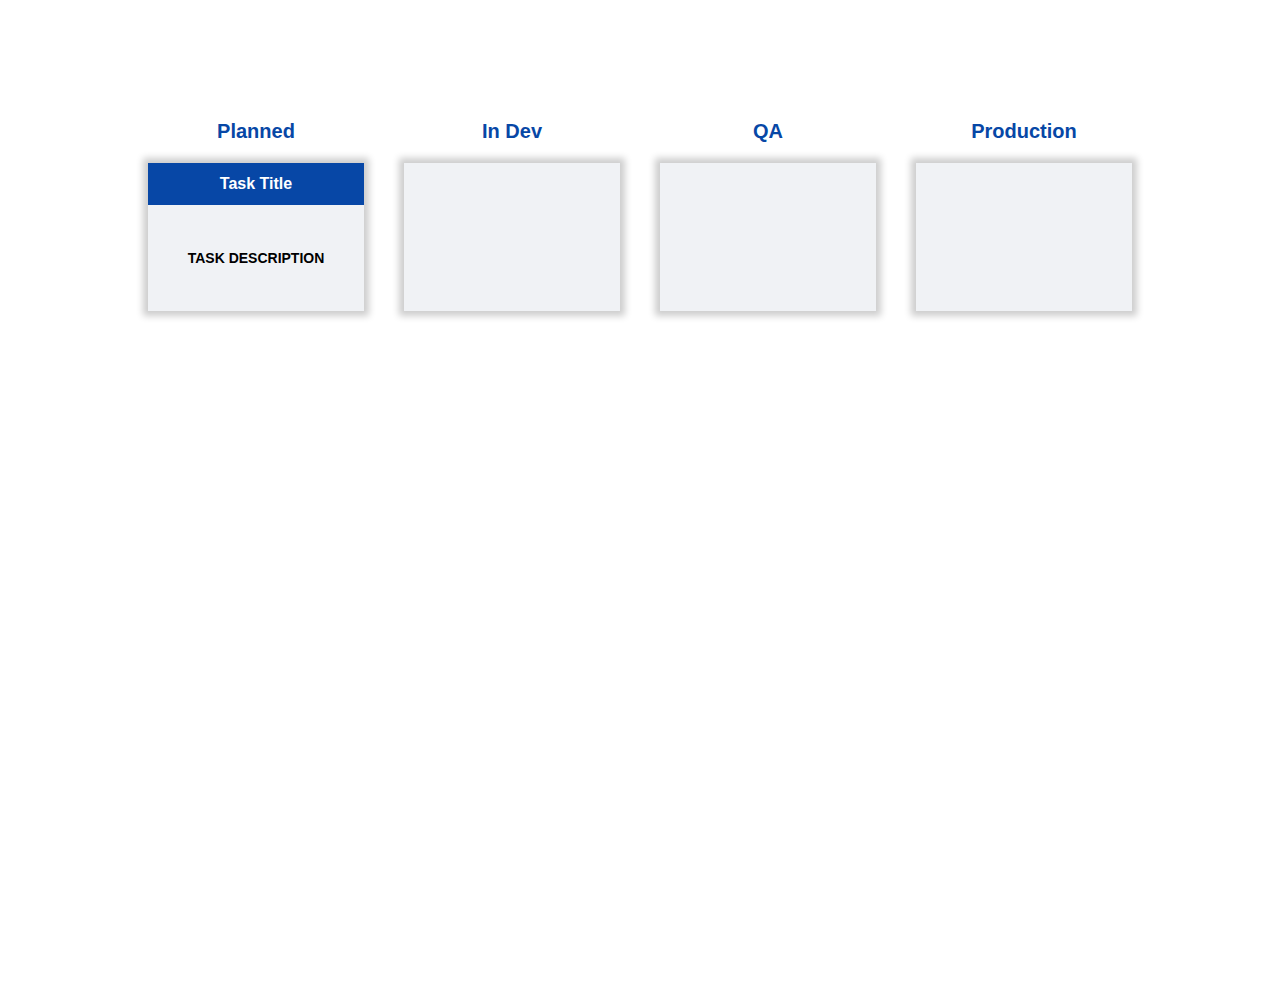
<file: dragNdrop/index.html>
<!DOCTYPE html>
<html lang="en">
<head>
  <meta charset="UTF-8">
  <meta name="viewport" content="width=device-width, initial-scale=1.0">
  <title>Drag and Drop</title>
  <link rel="stylesheet" href="style.css">
</head>
<body>
  
  <div class="container">
    <div class="wrapper">
      <ul class="list">
        <li class="list-caption">Planned</li>
        <li class="list-caption">In Dev</li>
        <li class="list-caption">QA</li>
        <li class="list-caption">Production</li>

        <li class="list-cell js-cell">
          <div class="list-card js-card" draggable="true">
            <div class="list-card-header">
              Task Title
            </div>
            <div class="list-card-info">
              Task Description
            </div>
          </div>
        </li>
        <li class="list-cell js-cell"></li>
        <li class="list-cell js-cell"></li>
        <li class="list-cell js-cell"></li>
      </ul>
    </div>
  </div>



  <script src="app.js"></script>
</body>
</html>
</file>
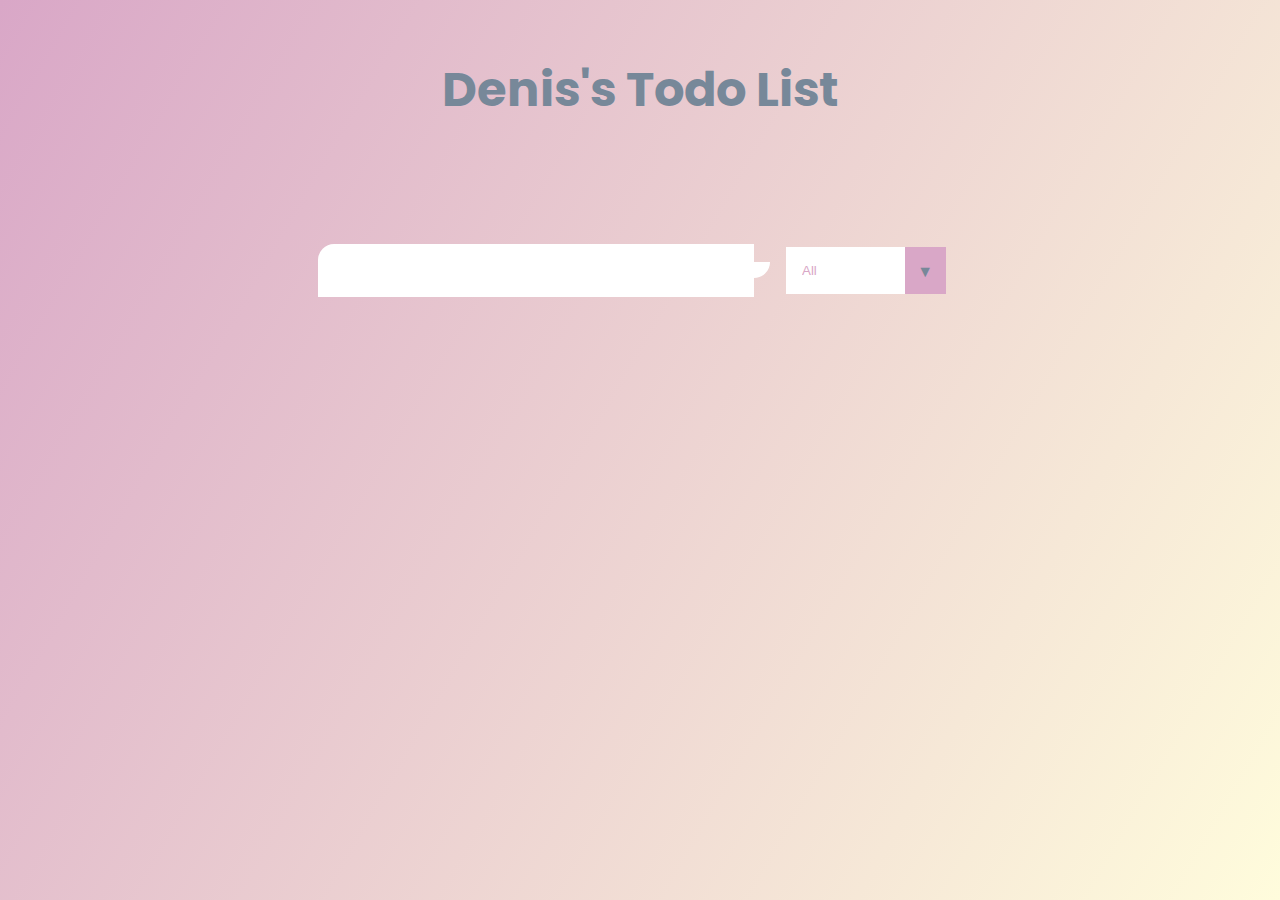
<file: toDo_project/index.html>
<!DOCTYPE html>
<html lang="en">
<head>
  <meta charset="UTF-8">
  <meta name="viewport" content="width=device-width, initial-scale=1.0">
  <link href="https://fonts.googleapis.com/css?family=Poppins&display=swap" rel="stylesheet">
  <link rel="stylesheet" href="https://cdnjs.cloudflare.com/ajax/libs/font-awesome/5.13.0/css/all.min.css" integrity="sha256-h20CPZ0QyXlBuAw7A+KluUYx/3pK+c7lYEpqLTlxjYQ=" crossorigin="anonymous" />
  <link rel="stylesheet" href="./style.css">
  <title>ToDo List</title>
</head>
<body>
  <header>
    <h1>Denis's Todo List</h1>
  </header>
  <form>
    <input type="text" class="todo-input">
    <button class="todo-button" type="submit">
      <i class="fas fa-plus-square"></i>
    </button>
    <!--------Filter Start---------->
      <div class="select">
        <select name="todos" class="filter-todo">
          <option value="all">All</option>
          <option value="completed">Completed</option>
          <option value="uncompleted">Uncompleted</option>
        </select>
      </div>
    <!--------Filter End---------->
  </form>
  <div class="todo-container">
    <ul class="todo-list"></ul>
  </div>


  <script src="./app.js"></script>
</body>
</html>
</file>
<file: dragNdrop/style.css>
*, *::after, *::before{
  margin: 0;
  padding: 0;
  box-sizing: border-box;
}

body{
  font-family: Arial;
  font-size: 16px;
  line-height: normal;
  font-weight: 400;
}

.container{
  width: 100%;
  min-height: 100vh;
}
.wrapper{
  max-width: 1024px;
  margin: 0 auto;
}
.list{
  display: flex;
  flex-wrap: wrap;
  justify-content: space-between;
  margin: 100px 0;
}

.list-caption{
  width: calc(25% - 40px);
  margin: 20px;
  list-style-type: none;
  font-weight: bold;
  color: #0747a6;
  text-align: center;
  font-size: 20px;
}
.list-cell{
  width: calc(25% - 40px);
  margin: 0 20px;
  min-height: 148px;
  list-style-type: none;
  box-shadow: 0px 0px 7px 5px rgba(0, 0, 0, .2);
  background-color: #f0f2f5;
  overflow: hidden;
}

.list-card{
  display: flex;
  flex-wrap: wrap;
  flex-direction: column;
  text-align: center;
  min-height: 100%;
  cursor: all-scroll;
}

.list-card-header{
  font-weight: bold;
  padding: 12px 20px;
  background-color: #0747a6;
  color: white;
}
.list-card-info{
  display: flex;
  align-items: center;
  justify-content: center;
  flex-grow: 1;
  padding: 12px 20px;
  text-transform: uppercase;
  font-weight: 600;
  font-size: 14px;
}

/*Классы отвечающие за скрытие элемента и подсветка ячейки*/

.hide{
  display: none;
}

.hovered{
  background-color: #d1d8e2;
}
</file>
<file: toDo_project/style.css>
* {
  margin: 0;
  padding: 0;
  box-sizing: border-box;
}

body {
  background: linear-gradient(120deg, #d9a7c7, #fffcdc);
  color: lightslategrey;
  font-family: 'Poppins', sans-serif;
  min-height: 100vh;
}

header {
  font-size: 1.5rem;
}

header,
form {
  min-height: 20vh;
  display: flex;
  justify-content: center;
  align-items: center;
}

form input {
  border-radius: 16px 0 0 0;
}

form button {
  border-radius: 0 0 16px 0;
}

form input,
form button {
  padding: .5rem;
  font-size: 2rem;
  border: none;
  background: white;
  color: lightslategray;
}

form button {
  color: #d9a7c7;
  background: white;
  cursor: pointer;
  transition: all 0.3s ease;
}

form button:hover {
  background: #d9a7c7;
  color: white;
}

.todo-container {
  display: flex;
  justify-content: center;
  align-items: center;
}

.todo-list {
  min-width: 30%;
  list-style: none;
}

.todo {
  margin: .5rem;
  background: white;
  color: lightslategray;
  font-size: 1.5rem;
  display: flex;
  justify-content: space-between;
  align-items: center;
  transition: all .5s ease;
}

.todo li {
  flex: 1;
}

.trash-btn,
.complete-btn {
  background: #d9a7c7;
  color: white;
  border: none;
  padding: 1rem;
  cursor: pointer;
  font-size: 1rem;
}

.complete-btn {
  background:#b5ffc5;
}
.todo-item{
  padding: 0rem .5rem;
}

.fa-trash, .fa-check{
  pointer-events: none;
}

.completed{
  text-decoration: line-through;
  opacity: 0.5;
}

.fall{
  transform: translateY(8rem) rotateZ(20deg);
  opacity: 0;
  transition: .6s all ease;
}


/*Remove styles from select*/
select{
  -webkit-appearance: none;
  -moz-appearance: none;
  appearance: none;
  outline: none;
  border: none;
}

.select{
  margin: 1rem;
  position: relative;
  overflow: hidden;
}
select {
  background: white;
  color: #d9a7c7;
  width: 10rem;
  cursor: pointer;
  padding: 1rem;
}
.select::after{
  content: '\25BC';
  position: absolute;
  background: #d9a7c7;
  top: 0;
  right: 0;
  padding: .8rem;
  pointer-events: none;
}

.select:hover::after{
  background: white;
  color: #d9a7c7;
}
</file>
